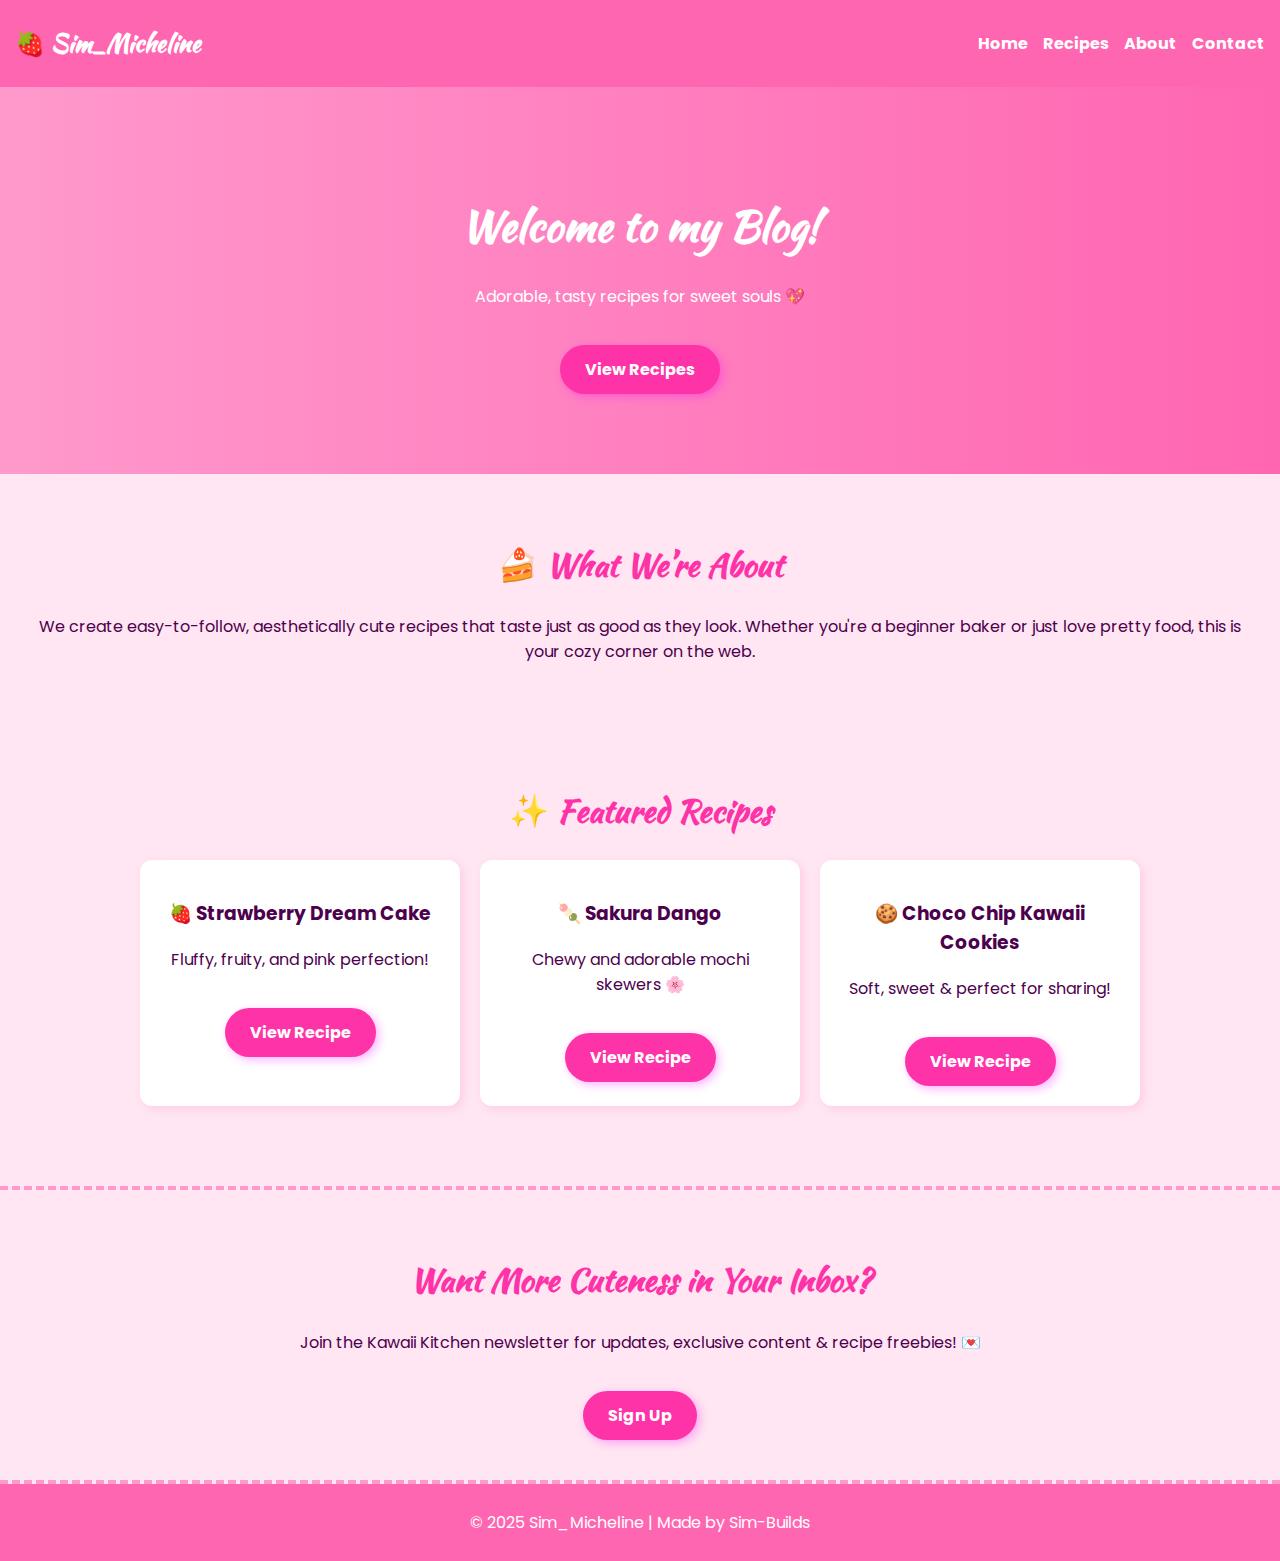
<file: index.html>
<!DOCTYPE html>
<html lang="en">
  <head>
    <meta charset="UTF-8" />
    <meta name="viewport" content="width=device-width, initial-scale=1.0" />
    <title>Sim_Micheline | Home</title>
    <link rel="stylesheet" href="styles.css" />
  </head>
  <body>
    <header>
      <div class="logo">🍓 Sim_Micheline</div>
      <nav>
        <ul>
          <li><a href="index.html">Home</a></li>
          <li><a href="/recipes/recipe-index.html">Recipes</a></li>
          <li><a href="about.html">About</a></li>
          <li><a href="contact.html">Contact</a></li>
        </ul>
      </nav>
    </header>

    <section id="hero">
      <h1>Welcome to my Blog!</h1>
      <p>Adorable, tasty recipes for sweet souls 💖</p>
      <a href="/recipes/recipe-index.html" class="btn">View Recipes</a>
    </section>

    <section class="intro-section">
      <h2>🍰 What We’re About</h2>
      <p>
        We create easy-to-follow, aesthetically cute recipes that taste just as
        good as they look. Whether you're a beginner baker or just love pretty
        food, this is your cozy corner on the web.
      </p>
    </section>

    <section class="featured-recipes">
      <h2>✨ Featured Recipes</h2>
      <div class="project-grid">
        <div class="project-card">
          <h3>🍓 Strawberry Dream Cake</h3>
          <p>Fluffy, fruity, and pink perfection!</p>
          <a href="/recipes/recipes.html?id=1" class="btn">View Recipe</a>
        </div>
        <div class="project-card">
          <h3>🍡 Sakura Dango</h3>
          <p>Chewy and adorable mochi skewers 🌸</p>
          <a href="/recipes//recipes.html?id=2" class="btn">View Recipe</a>
        </div>
        <div class="project-card">
          <h3>🍪 Choco Chip Kawaii Cookies</h3>
          <p>Soft, sweet & perfect for sharing!</p>
          <a href="/recipes/recipes.html" class="btn">View Recipe</a>
        </div>
      </div>
    </section>

    <section class="cta-banner">
      <h2>Want More Cuteness in Your Inbox?</h2>
      <p>
        Join the Kawaii Kitchen newsletter for updates, exclusive content &
        recipe freebies! 💌
      </p>
      <a href="contact.html" class="btn">Sign Up</a>
    </section>

    <footer>
      <p>&copy; 2025 Sim_Micheline | Made by Sim-Builds</p>
    </footer>
  </body>
</html>
</file>
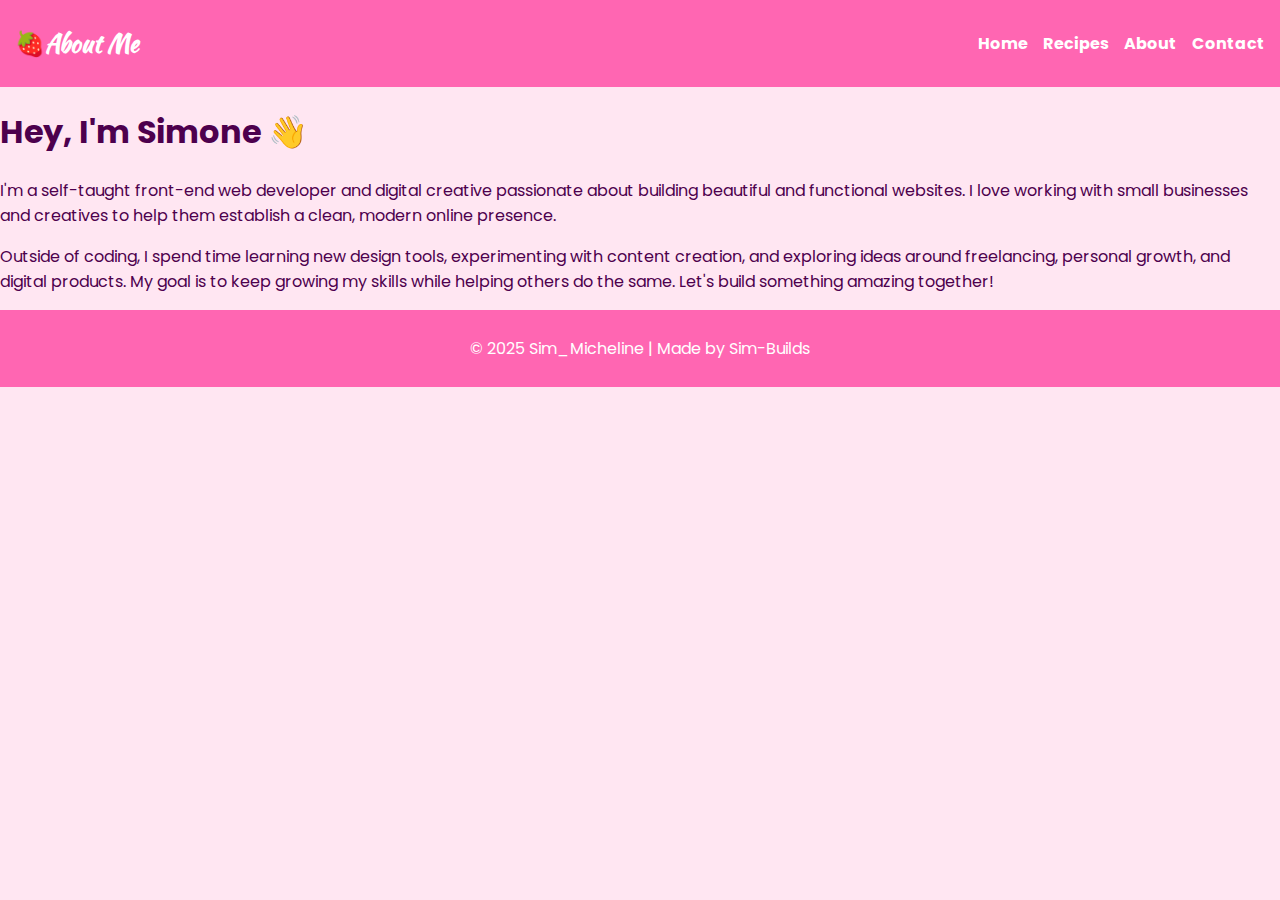
<file: about.html>
<!DOCTYPE html>
<html lang="en">
  <head>
    <meta charset="UTF-8" />
    <meta name="viewport" content="width=device-width, initial-scale=1.0" />
    <title>About Me |🍓 Sim_Micheline</title>
    <link rel="stylesheet" href="styles.css" />
  </head>
  <body>
    <header>
      <div class="logo">🍓About Me</div>
      <nav>
        <ul>
          <li><a href="index.html">Home</a></li>
          <li><a href="/recipes/recipe-index.html">Recipes</a></li>
          <li><a href="about.html">About</a></li>
          <li><a href="contact.html">Contact</a></li>
        </ul>
      </nav>
    </header>

    <div class="container">
      <h1>Hey, I'm Simone 👋</h1>
      <p>
        I'm a self-taught front-end web developer and digital creative
        passionate about building beautiful and functional websites. I love
        working with small businesses and creatives to help them establish a
        clean, modern online presence.
      </p>
      <p>
        Outside of coding, I spend time learning new design tools, experimenting
        with content creation, and exploring ideas around freelancing, personal
        growth, and digital products. My goal is to keep growing my skills while
        helping others do the same. Let's build something amazing together!
      </p>
    </div>

    <footer>
      <p>&copy; 2025 Sim_Micheline | Made by Sim-Builds</p>
    </footer>
  </body>
</html>
</file>
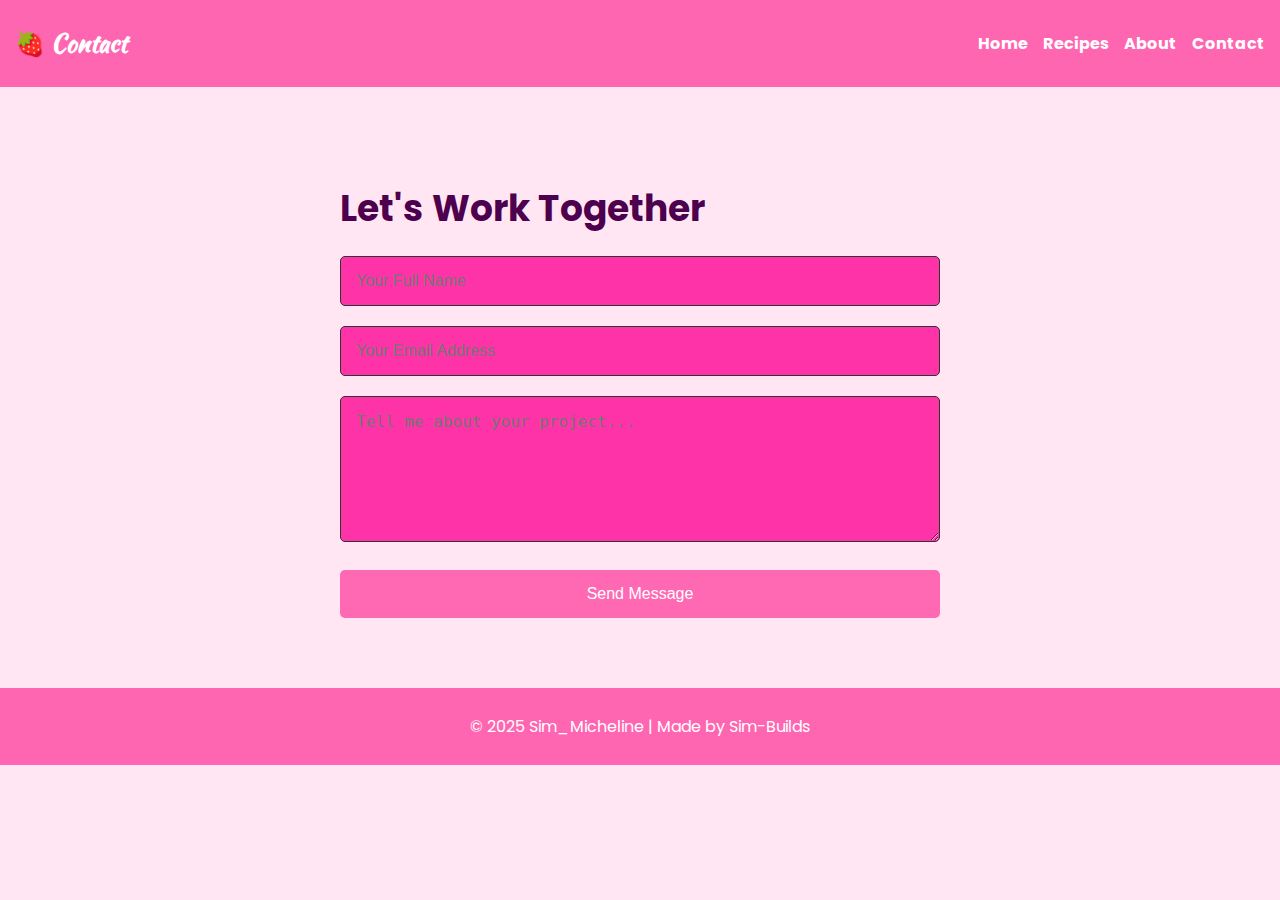
<file: contact.html>
<!DOCTYPE html>
<html lang="en">
  <head>
    <meta charset="UTF-8" />
    <meta name="viewport" content="width=device-width, initial-scale=1.0" />
    <title>Contact | 🍓 Sim_Micheline</title>
    <link rel="stylesheet" href="styles.css" />
    <style>
      body {
        font-family: "Poppins", sans-serif;
        background-color: #ffe6f2;
        color: #4d004d;
        margin: 0;
        padding: 0;
      }

      header {
        display: flex;
        justify-content: space-between;
        align-items: center;
        padding: 15px;
        background-color: #ff66b2;
        color: #fff;
      }

      .logo {
        font-size: 24px;
        font-weight: bold;
        font-family: "Kaushan Script", cursive;
      }
      nav ul {
        list-style: none;
        display: flex;
        gap: 15px;
      }

      nav ul li a {
        color: #fff;
        text-decoration: none;
        font-weight: bold;
      }

      .container {
        max-width: 600px;
        margin: 50px auto;
        padding: 20px;
      }
      h1 {
        font-size: 36px;
        margin-bottom: 20px;
      }
      form {
        display: flex;
        flex-direction: column;
      }
      input,
      textarea {
        padding: 15px;
        margin-bottom: 20px;
        background-color: #ff33a8;
        border: 1px solid #333;
        border-radius: 5px;
        color: #fff;
        font-size: 16px;
      }
      button {
        background-color: #ff69b4;
        color: #fff;
        border: none;
        padding: 15px;
        font-size: 16px;
        border-radius: 5px;
        cursor: pointer;
      }
      button:hover {
        background-color: #ff85c1;
      }
      footer {
        text-align: center;
        padding: 10px;
        background-color: #ff66b2;
        color: #fff;
        margin-top: 20px;
      }
    </style>
  </head>
  <body>
    <header>
      <div class="logo">🍓 Contact</div>
      <nav>
        <ul>
          <li><a href="index.html">Home</a></li>
          <li><a href="/recipes/recipe-index.html">Recipes</a></li>
          <li><a href="about.html">About</a></li>
          <li><a href="contact.html">Contact</a></li>
        </ul>
      </nav>
    </header>

    <div class="container">
      <h1>Let's Work Together</h1>
      <form action="https://formspree.io/f/your-form-id" method="POST">
        <input type="text" name="name" placeholder="Your Full Name" required />
        <input
          type="email"
          name="email"
          placeholder="Your Email Address"
          required
        />
        <textarea
          name="message"
          rows="6"
          placeholder="Tell me about your project..."
          required
        ></textarea>
        <button type="submit">Send Message</button>
      </form>
    </div>

    <footer>
      <p>&copy; 2025 Sim_Micheline | Made by Sim-Builds</p>
    </footer>
  </body>
</html>
</file>
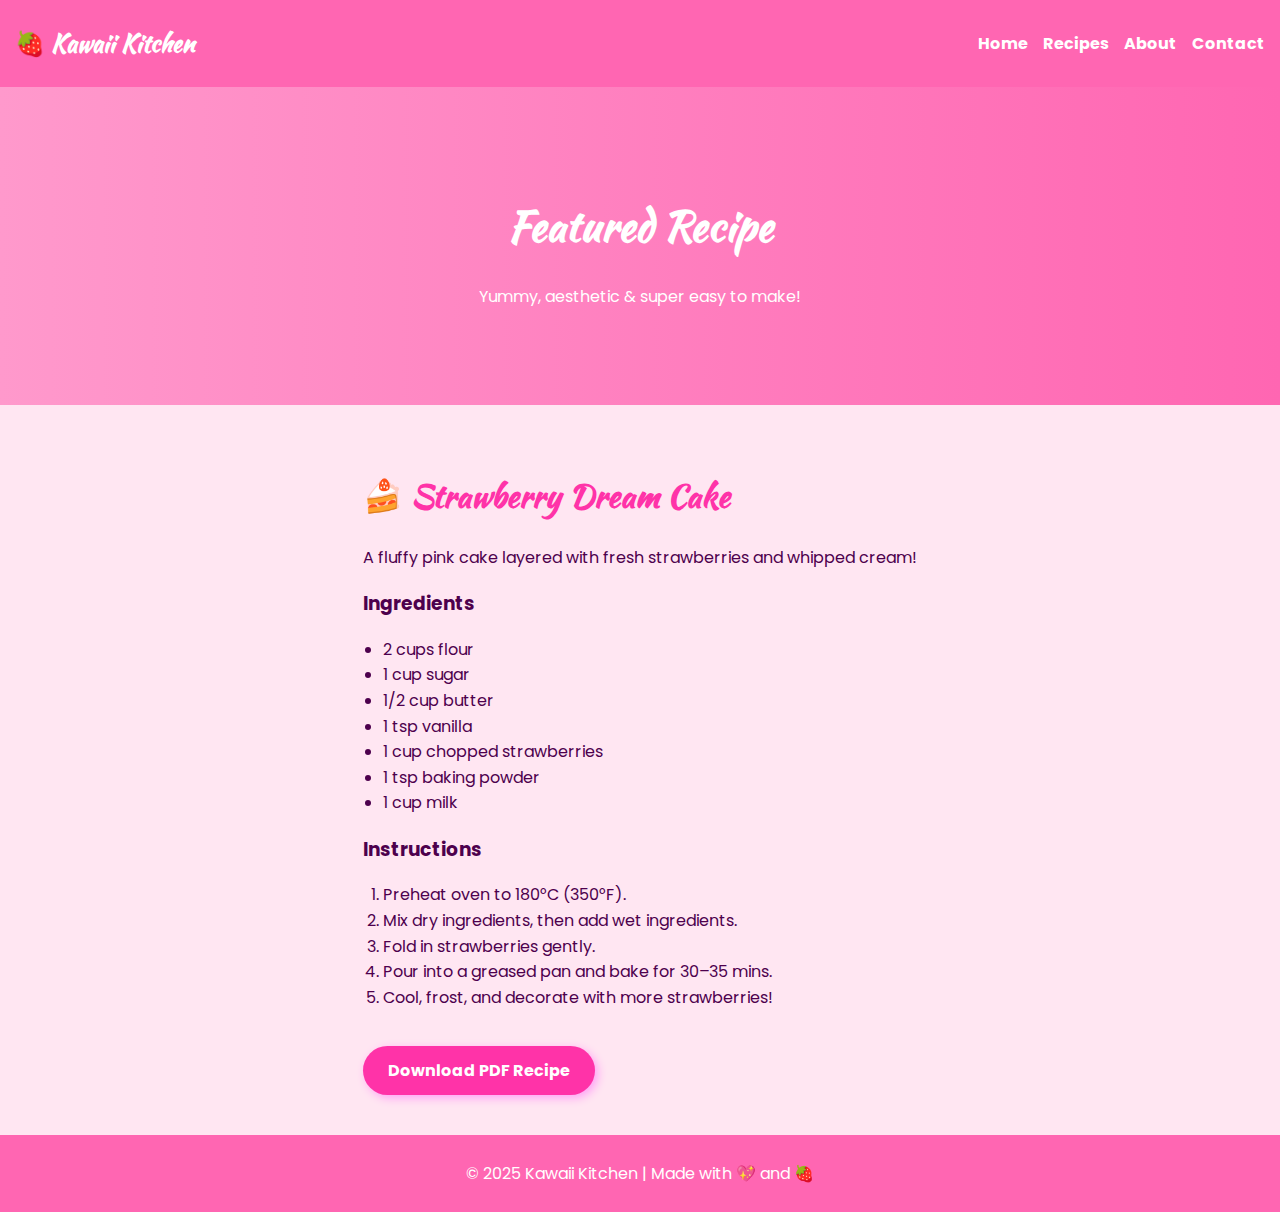
<file: Strawberry-dream.html>
<!DOCTYPE html>
<html lang="en">
  <head>
    <meta charset="UTF-8" />
    <meta name="viewport" content="width=device-width, initial-scale=1.0" />
    <title>Recipe Page | Kawaii Kitchen</title>

    <link rel="stylesheet" href="styles.css" />
  </head>
  <body>
    <header>
      <div class="logo">🍓 Kawaii Kitchen</div>
      <nav>
        <ul>
          <li><a href="index.html">Home</a></li>
          <li><a href="recipe.html">Recipes</a></li>
          <li><a href="about.html">About</a></li>
          <li><a href="contact.html">Contact</a></li>
        </ul>
      </nav>
    </header>

    <section id="hero">
      <h1>Featured Recipe</h1>
      <p>Yummy, aesthetic & super easy to make!</p>
    </section>

    <section class="recipe-container">
      <div class="recipe-card">
        <h2>🍰 Strawberry Dream Cake</h2>
        <p class="description">
          A fluffy pink cake layered with fresh strawberries and whipped cream!
        </p>
        <h3>Ingredients</h3>
        <ul>
          <li>2 cups flour</li>
          <li>1 cup sugar</li>
          <li>1/2 cup butter</li>
          <li>1 tsp vanilla</li>
          <li>1 cup chopped strawberries</li>
          <li>1 tsp baking powder</li>
          <li>1 cup milk</li>
        </ul>

        <h3>Instructions</h3>
        <ol>
          <li>Preheat oven to 180°C (350°F).</li>
          <li>Mix dry ingredients, then add wet ingredients.</li>
          <li>Fold in strawberries gently.</li>
          <li>Pour into a greased pan and bake for 30–35 mins.</li>
          <li>Cool, frost, and decorate with more strawberries!</li>
        </ol>

        <a href="#" class="btn">Download PDF Recipe</a>
      </div>
    </section>

    <footer>
      <p>&copy; 2025 Kawaii Kitchen | Made with 💖 and 🍓</p>
    </footer>
  </body>
</html>
</file>
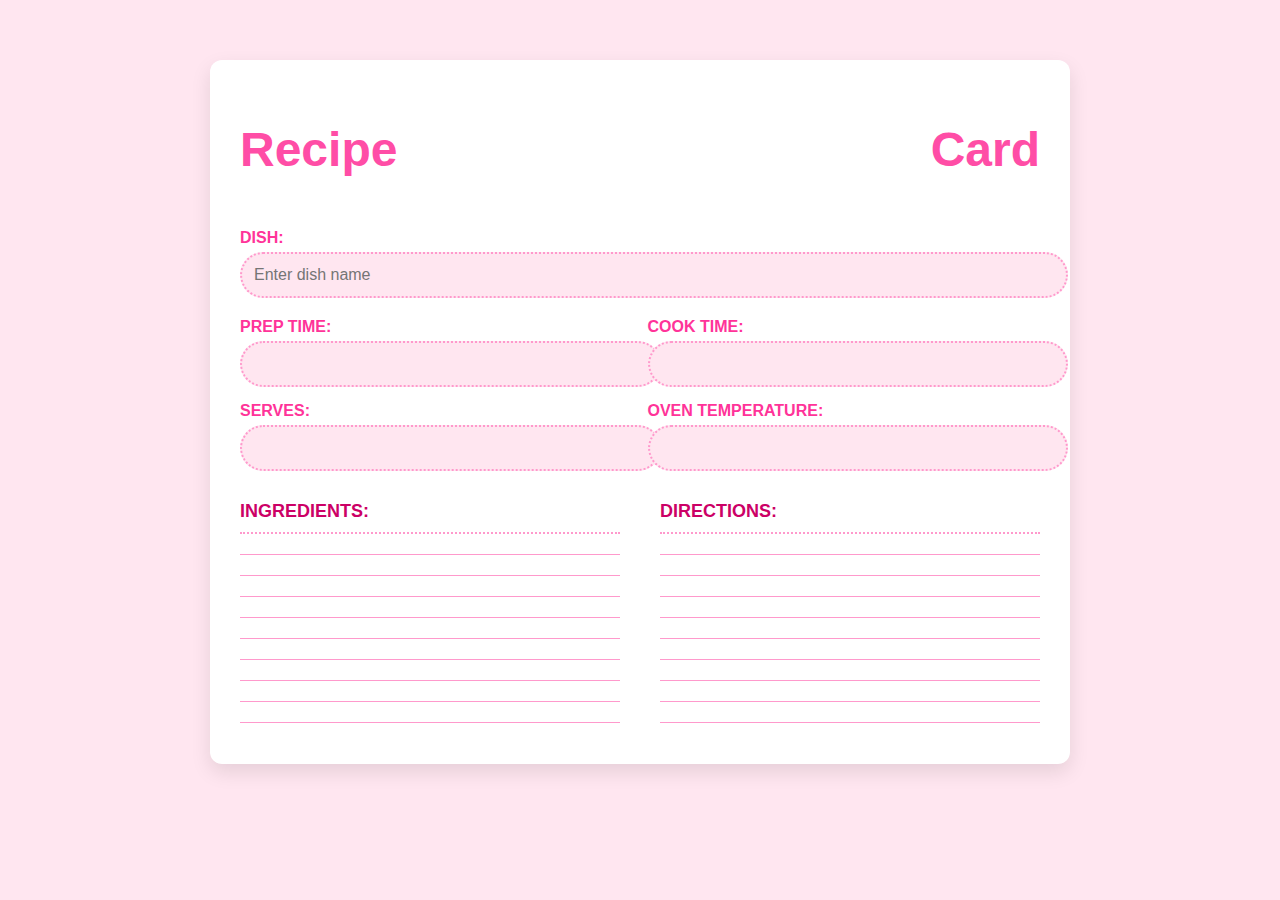
<file: recipes/recipe card.html>
<!DOCTYPE html>
<html lang="en">
  <head>
    <meta charset="UTF-8" />
    <meta name="viewport" content="width=device-width, initial-scale=1" />
    <title>Recipe Card</title>
    <style>
      body {
        background: #ffe6f0;
        font-family: "Poppins", sans-serif;
        margin: 0;
        padding: 20px;
      }

      .card {
        max-width: 800px;
        margin: 40px auto;
        padding: 30px;
        background: #fff;
        border-radius: 12px;
        box-shadow: 0 8px 20px rgba(0, 0, 0, 0.1);
      }

      .card-header {
        display: flex;
        justify-content: space-between;
        align-items: center;
        font-weight: bold;
        color: #ff4da6;
        font-size: 24px;
        margin-bottom: 20px;
      }

      .dish-name {
        margin-bottom: 20px;
      }

      .dish-name label {
        display: block;
        margin-bottom: 5px;
        font-weight: 600;
        color: #ff3399;
      }

      .dish-name input {
        width: 100%;
        padding: 12px;
        border: 2px dotted #ff99cc;
        border-radius: 30px;
        background: #ffe6f0;
        font-size: 16px;
      }

      .info-grid {
        display: grid;
        grid-template-columns: repeat(2, 1fr);
        gap: 15px;
        margin-bottom: 30px;
      }

      .info-field label {
        display: block;
        margin-bottom: 5px;
        font-weight: 600;
        color: #ff3399;
      }

      .info-field input {
        width: 100%;
        padding: 12px;
        border: 2px dotted #ff99cc;
        border-radius: 30px;
        background: #ffe6f0;
        font-size: 16px;
      }

      .ingredients-directions {
        display: grid;
        grid-template-columns: 1fr 1fr;
        gap: 40px;
        margin-top: 20px;
      }

      .section label {
        font-weight: 700;
        font-size: 18px;
        color: #cc0066;
        margin-bottom: 10px;
        display: block;
      }

      .lines {
        border-top: 2px dotted #ff99cc;
        height: 200px;
        background: repeating-linear-gradient(
          to bottom,
          transparent,
          transparent 20px,
          #ff99cc 20px,
          #ff99cc 21px
        );
      }
    </style>
  </head>
  <body>
    <div class="card">
      <header class="card-header">
        <h1>Recipe</h1>
        <h1>Card</h1>
      </header>

      <div class="dish-name">
        <label>DISH:</label>
        <input type="text" placeholder="Enter dish name" />
      </div>

      <div class="info-grid">
        <div class="info-field">
          <label>PREP TIME:</label>
          <input type="text" />
        </div>
        <div class="info-field">
          <label>COOK TIME:</label>
          <input type="text" />
        </div>
        <div class="info-field">
          <label>SERVES:</label>
          <input type="text" />
        </div>
        <div class="info-field">
          <label>OVEN TEMPERATURE:</label>
          <input type="text" />
        </div>
      </div>

      <div class="ingredients-directions">
        <div class="section">
          <label>INGREDIENTS:</label>
          <div class="lines"></div>
        </div>
        <div class="section">
          <label>DIRECTIONS:</label>
          <div class="lines"></div>
        </div>
      </div>
    </div>
  </body>
</html>
</file>
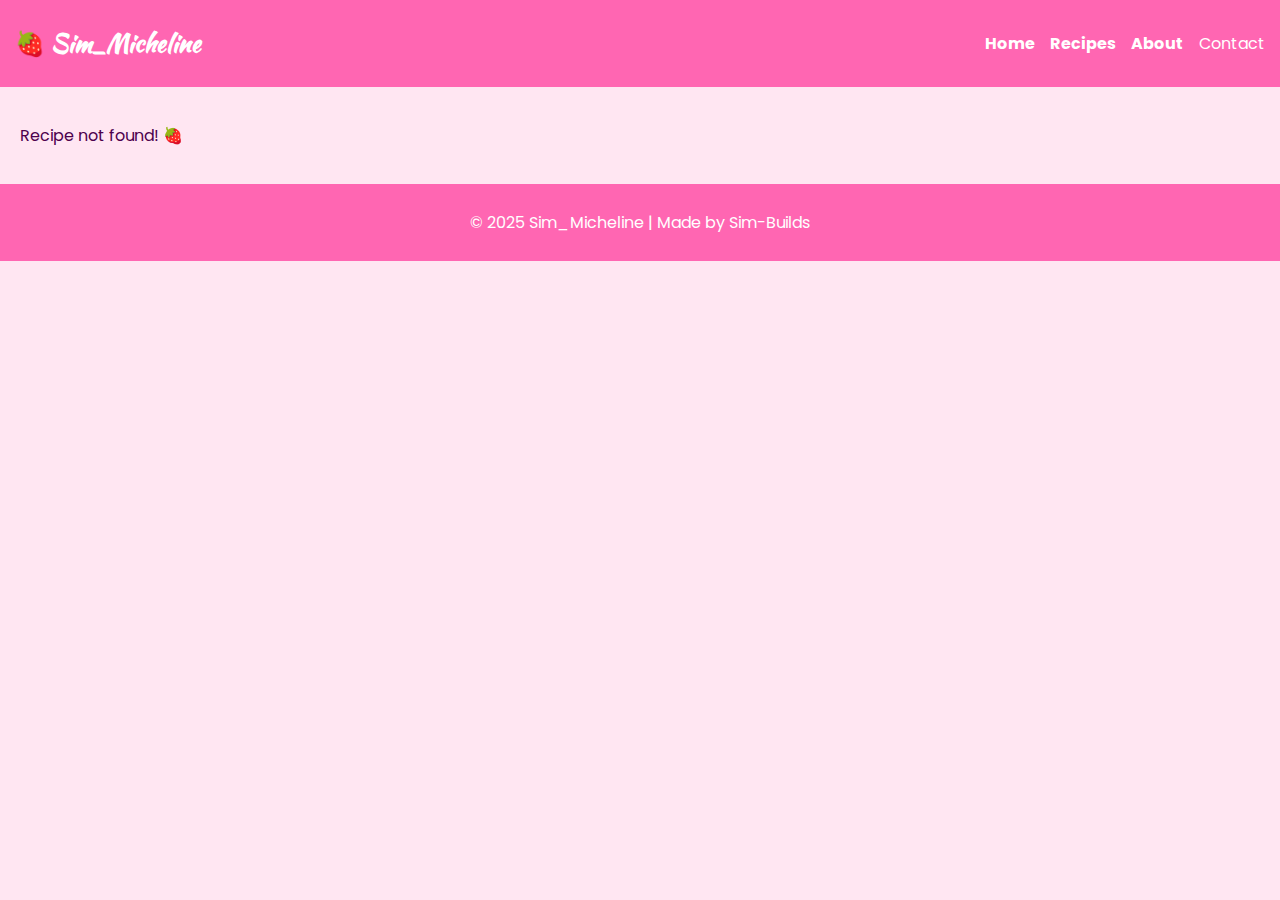
<file: recipes/recipes.html>
<!DOCTYPE html>
<html lang="en">
  <head>
    <meta charset="UTF-8" />
    <meta name="viewport" content="width=device-width, initial-scale=1.0" />
    <title>Recipe Page</title>
    <link rel="stylesheet" href="/recipes/styles.css" />
  </head>
  <body>
    <header>
      <div class="logo">🍓 Sim_Micheline</div>
      <nav>
        <ul>
          <li><a href="/index.html">Home</a></li>
          <li><a href="/recipes/recipe-index.html">Recipes</a></li>
          <li><a href="/#about.html">About</a></li>
          <li><a href="/contact.html"></a>Contact</a></li>
        </ul>
      </nav>
    </header>

    <section id="recipe-container" class="recipe-grid"></section>
    <footer>
      <p>&copy; 2025 Sim_Micheline | Made by Sim-Builds</p>
    </footer>
    <script>
      const urlParams = new URLSearchParams(window.location.search);
const recipeId = urlParams.get("id"); // example: ?id=1

fetch("recipes.json")
  .then((response) => response.json())
  .then((data) => {
    const container = document.getElementById("recipe-container");
    const recipe = data.find((r) => r.id == recipeId);

    if (recipe) {
      const card = document.createElement("div");
      card.classList.add("recipe-card");

      card.innerHTML = `
 <div class="custom-recipe-wrapper">
    <div class="recipe-card custom-recipe-card">
      <div class="dish-photo">
        <img src="${recipe.image}" alt="${
        recipe.title
      }" style="width: 100%; border-radius: 15px; margin-bottom: 20px;">
      </div>

      <div class="card-header">
        <h2>🍓 ${recipe.title}</h2>
      </div>

   

      <div class="info-grid">
        <div class="info-field">
          <label>PREP TIME:</label>
          <input type="text" value="${recipe.prepTime}" readonly>
        </div>
        <div class="info-field">
          <label>COOK TIME:</label>
          <input type="text" value="${recipe.cookTime}" readonly>
        </div>
        <div class="info-field">
          <label>SERVES:</label>
          <input type="text" value="${recipe.serves}" readonly>
        </div>
        <div class="info-field">
          <label>OVEN TEMPERATURE:</label>
          <input type="text" value="${recipe.ovenTemp}" readonly>
        </div>
      </div>

      <div class="ingredients-directions">
        <div class="section">
          <label>INGREDIENTS:</label>
          <div class="lines">
            ${recipe.ingredients.map((ing) => `<p>${ing}</p>`).join("")}
          </div>
        </div>
        <div class="section">
          <label>DIRECTIONS:</label>
          <div class="lines">
            ${recipe.instructions.map((step) => `<p>${step}</p>`).join("")}
          </div>
        </div>
      </div>
    </div>
  </div>
`;

      container.appendChild(card);
    } else {
      container.innerHTML = `<p>Recipe not found! 🍓</p>`;
    }
  })
  .catch((error) => {
    console.error("Error loading recipe:", error);
  });

fetch("custom-recipe-card.html")
  .then((response) => response.text())
  .then((data) => {
    document.getElementById("custom-recipe-card").innerHTML = data;
  });
    </script>
  </body>
</html>
</file>
<file: styles.css>
/* 🎀 Bold & Cute Anime Girl Theme 🎀 */
@import url("https://fonts.googleapis.com/css2?family=Poppins:wght@300;400;700&family=Kaushan+Script&display=swap");

body {
  font-family: "Poppins", sans-serif;
  background-color: #ffe6f2;
  color: #4d004d;
  margin: 0;
  padding: 0;
}

header {
  display: flex;
  justify-content: space-between;
  align-items: center;
  padding: 15px;
  background-color: #ff66b2;
  color: #fff;
}

.logo {
  font-size: 24px;
  font-weight: bold;
  font-family: "Kaushan Script", cursive;
}

nav ul {
  list-style: none;
  display: flex;
  gap: 15px;
}

nav ul li a {
  color: #fff;
  text-decoration: none;
  font-weight: bold;
}

#hero {
  text-align: center;
  padding: 80px 20px;
  background: linear-gradient(to right, #ff99cc, #ff66b2);
  color: white;
}

#hero h1 {
  font-size: 42px;
  font-family: "Kaushan Script", cursive;
}

.btn {
  display: inline-block;
  margin-top: 20px;
  padding: 12px 25px;
  background-color: #ff33a8;
  color: #fff;
  text-decoration: none;
  font-weight: bold;
  border-radius: 50px;
  box-shadow: 3px 3px 10px rgba(255, 0, 255, 0.3);
}

.project-grid {
  display: flex;
  justify-content: center;
  gap: 20px;
}

.project-card {
  background: #fff;
  padding: 10px;
  border-radius: 8px;
  box-shadow: 3px 3px 10px rgba(255, 105, 180, 0.3);
}
.recipe-container {
  display: flex;
  justify-content: center;
  padding: 40px 20px;
}

.recipe-card h2 {
  font-family: "Kaushan Script", cursive;
  font-size: 32px;
  color: #ff33a8;
}

.recipe-card ul,
.recipe-card ol {
  padding-left: 20px;
  line-height: 1.6;
}

.intro-section,
.featured-recipes,
.cta-banner {
  padding: 40px 20px;
  text-align: center;
}

.intro-section h2,
.featured-recipes h2,
.cta-banner h2 {
  font-family: "Kaushan Script", cursive;
  color: #ff33a8;
  font-size: 32px;
}

.project-grid {
  display: flex;
  flex-wrap: wrap;
  justify-content: center;
  gap: 20px;
  margin-top: 20px;
}

.project-card {
  background: #fff;
  padding: 20px;
  border-radius: 12px;
  width: 280px;
  box-shadow: 3px 3px 10px rgba(255, 105, 180, 0.2);
}
.products {
  display: grid;
  grid-template-columns: repeat(3, 1fr);
  gap: 1.5rem;
  padding: 2rem;
  max-width: 1200px;
  margin: 0 auto;
}

.product-card {
  background: white;
  border-radius: 8px;
  box-shadow: 0 0 10px rgba(0, 0, 0, 0.1);
  padding: 1rem;
  text-align: center;
}

.product-card img {
  width: 100%;
  height: auto;
  border-radius: 4px;
}

.recipe-grid {
  display: grid;
  grid-template-columns: repeat(auto-fit, minmax(280px, 1fr));
  gap: 20px;
  padding: 20px;
}

.recipe-card img {
  width: 100%;
  border-radius: 8px;
}
.custom-recipe-wrapper {
  padding: 50px 20px;
  border-radius: 20px;
  box-shadow: 0 20px 40px rgba(255, 105, 180, 0.2);
  margin-top: 40px;
  margin-bottom: 40px;
  background-image: url(overhead-view-peach-soft-smooth-foam-wallpaper.jpg);
  background-size: cover;
  background-repeat: no-repeat;
}

.custom-recipe-card {
  background: #ffffff;
  border-radius: 20px;
  padding: 30px;
  box-shadow: 0 8px 20px rgba(0, 0, 0, 0.1);
}

.card-header {
  text-align: center;
  font-size: 24px;
  color: #ff4da6;
  margin-bottom: 20px;
}

.dish-photo img {
  width: 100%;
  border-radius: 20px;
  margin-bottom: 20px;
}

.dish-name label,
.info-field label,
.section label {
  font-weight: 600;
  color: #ff3399;
  display: block;
  margin-bottom: 5px;
  font-size: 14px;
}

.dish-name input,
.info-field input {
  width: 90%;
  max-width: 350px;
  padding: 10px;
  font-size: 14px;
  border: 2px dotted #ff99cc;
  border-radius: 30px;
  background: #ffe6f0;
  display: block;
  margin-top: 5px;
}

.info-grid {
  display: grid;
  grid-template-columns: repeat(2, 1fr);
  gap: 20px;
  margin-top: 20px;
  margin-bottom: 30px;
}

.ingredients-directions {
  display: grid;
  grid-template-columns: 1fr 1fr;
  gap: 40px;
  margin-top: 20px;
}

.lines {
  border-top: 2px dotted #ff99cc;
  margin-top: 10px;
  padding-top: 10px;

  height: auto;
  min-height: 200px;
  overflow-wrap: break-word;
  word-wrap: break-word;
  width: 100%;
  box-sizing: border-box;
}

.lines p {
  font-size: 14px;
  margin: 5px 0;
}

footer {
  text-align: center;
  padding: 10px;
  background-color: #ff66b2;
  color: #fff;
}

button {
  background: #ff5722;
  color: white;
  padding: 0.5rem 1rem;
  border: none;
  margin-top: 0.5rem;
  border-radius: 4px;
  cursor: pointer;
  transition: background 0.3s;
}

button:hover {
  background: #e64a19;
}

.cta-banner {
  background-color: #ffe6f2;
  border-top: 4px dashed #ff99cc;
  border-bottom: 4px dashed #ff99cc;
  margin-top: 40px;
}
input,
textarea {
  padding: 15px;
  margin-bottom: 20px;
  background-color: #ff33a8;
  border: 1px solid #333;
  border-radius: 5px;
  color: #fff;
  font-size: 16px;
}
orm {
  display: flex;
  flex-direction: column;
}

button {
  background-color: #ff69b4;
  color: #fff;
  border: none;
  padding: 15px;
  font-size: 16px;
  border-radius: 5px;
  cursor: pointer;
}
button:hover {
  background-color: #ff85c1;
}
@media (max-width: 768px) {
  .info-grid {
    grid-template-columns: 1fr;
  }

  .ingredients-directions {
    grid-template-columns: 1fr;
  }

  .card-header {
    font-size: 20px;
  }

  .dish-name input,
  .info-field input {
    width: 100%;
    max-width: 100%;
  }
}

@media (max-width: 480px) {
  .card-header {
    font-size: 18px;
  }

  .dish-name label,
  .info-field label,
  .section label {
    font-size: 12px;
  }

  .lines p {
    font-size: 13px;
  }
}
</file>
<file: recipes/styles.css>
/* 🎀 Bold & Cute Anime Girl Theme 🎀 */
@import url("https://fonts.googleapis.com/css2?family=Poppins:wght@300;400;700&family=Kaushan+Script&display=swap");

body {
  font-family: "Poppins", sans-serif;
  background-color: #ffe6f2;
  color: #4d004d;
  margin: 0;
  padding: 0;
}

header {
  display: flex;
  justify-content: space-between;
  align-items: center;
  padding: 15px;
  background-color: #ff66b2;
  color: #fff;
}

.logo {
  font-size: 24px;
  font-weight: bold;
  font-family: "Kaushan Script", cursive;
}

nav ul {
  list-style: none;
  display: flex;
  gap: 15px;
}

nav ul li a {
  color: #fff;
  text-decoration: none;
  font-weight: bold;
}

#hero {
  text-align: center;
  padding: 80px 20px;
  background: linear-gradient(to right, #ff99cc, #ff66b2);
  color: white;
}

#hero h1 {
  font-size: 42px;
  font-family: "Kaushan Script", cursive;
}

.btn {
  display: inline-block;
  margin-top: 20px;
  padding: 12px 25px;
  background-color: #ff33a8;
  color: #fff;
  text-decoration: none;
  font-weight: bold;
  border-radius: 50px;
  box-shadow: 3px 3px 10px rgba(255, 0, 255, 0.3);
}

.project-grid {
  display: flex;
  justify-content: center;
  gap: 20px;
}

.project-card {
  background: #fff;
  padding: 10px;
  border-radius: 8px;
  box-shadow: 3px 3px 10px rgba(255, 105, 180, 0.3);
}
.recipe-container {
  display: flex;
  justify-content: center;
  padding: 40px 20px;
}

.recipe-card h2 {
  font-family: "Kaushan Script", cursive;
  font-size: 32px;
  color: #ff33a8;
}

.recipe-card ul,
.recipe-card ol {
  padding-left: 20px;
  line-height: 1.6;
}

.intro-section,
.featured-recipes,
.cta-banner {
  padding: 40px 20px;
  text-align: center;
}

.intro-section h2,
.featured-recipes h2,
.cta-banner h2 {
  font-family: "Kaushan Script", cursive;
  color: #ff33a8;
  font-size: 32px;
}

.project-grid {
  display: flex;
  flex-wrap: wrap;
  justify-content: center;
  gap: 20px;
  margin-top: 20px;
}

.project-card {
  background: #fff;
  padding: 20px;
  border-radius: 12px;
  width: 280px;
  box-shadow: 3px 3px 10px rgba(255, 105, 180, 0.2);
}
.products {
  display: grid;
  grid-template-columns: repeat(3, 1fr);
  gap: 1.5rem;
  padding: 2rem;
  max-width: 1200px;
  margin: 0 auto;
}

.product-card {
  background: white;
  border-radius: 8px;
  box-shadow: 0 0 10px rgba(0, 0, 0, 0.1);
  padding: 1rem;
  text-align: center;
}

.product-card img {
  width: 100%;
  height: auto;
  border-radius: 4px;
}

.recipe-grid {
  display: grid;
  grid-template-columns: repeat(auto-fit, minmax(280px, 1fr));
  gap: 20px;
  padding: 20px;
}

.recipe-card img {
  width: 100%;
  border-radius: 8px;
}
.custom-recipe-wrapper {
  padding: 50px 20px;
  border-radius: 20px;
  box-shadow: 0 20px 40px rgba(255, 105, 180, 0.2);
  margin-top: 40px;
  margin-bottom: 40px;
  background-image: url(overhead-view-peach-soft-smooth-foam-wallpaper.jpg);
  background-size: cover;
  background-repeat: no-repeat;
}

.custom-recipe-card {
  background: #ffffff;
  border-radius: 20px;
  padding: 30px;
  box-shadow: 0 8px 20px rgba(0, 0, 0, 0.1);
}

.card-header {
  text-align: center;
  font-size: 24px;
  color: #ff4da6;
  margin-bottom: 20px;
}

.dish-photo img {
  width: 100%;
  border-radius: 20px;
  margin-bottom: 20px;
}

.dish-name label,
.info-field label,
.section label {
  font-weight: 600;
  color: #ff3399;
  display: block;
  margin-bottom: 5px;
  font-size: 14px;
}

.dish-name input,
.info-field input {
  width: 90%;
  max-width: 350px;
  padding: 10px;
  font-size: 14px;
  border: 2px dotted #ff99cc;
  border-radius: 30px;
  background: #ffe6f0;
  display: block;
  margin-top: 5px;
}

.info-grid {
  display: grid;
  grid-template-columns: repeat(2, 1fr);
  gap: 20px;
  margin-top: 20px;
  margin-bottom: 30px;
}

.ingredients-directions {
  display: grid;
  grid-template-columns: 1fr 1fr;
  gap: 40px;
  margin-top: 20px;
}

.lines {
  border-top: 2px dotted #ff99cc;
  margin-top: 10px;
  padding-top: 10px;

  height: auto;
  min-height: 200px;
  overflow-wrap: break-word;
  word-wrap: break-word;
  width: 100%;
  box-sizing: border-box;
}

.lines p {
  font-size: 14px;
  margin: 5px 0;
}

footer {
  text-align: center;
  padding: 10px;
  background-color: #ff66b2;
  color: #fff;
}

button {
  background: #ff5722;
  color: white;
  padding: 0.5rem 1rem;
  border: none;
  margin-top: 0.5rem;
  border-radius: 4px;
  cursor: pointer;
  transition: background 0.3s;
}

button:hover {
  background: #e64a19;
}

.cta-banner {
  background-color: #ffe6f2;
  border-top: 4px dashed #ff99cc;
  border-bottom: 4px dashed #ff99cc;
  margin-top: 40px;
}
input,
textarea {
  padding: 15px;
  margin-bottom: 20px;
  background-color: #ff33a8;
  border: 1px solid #333;
  border-radius: 5px;
  color: #fff;
  font-size: 16px;
}
orm {
  display: flex;
  flex-direction: column;
}

button {
  background-color: #ff69b4;
  color: #fff;
  border: none;
  padding: 15px;
  font-size: 16px;
  border-radius: 5px;
  cursor: pointer;
}
button:hover {
  background-color: #ff85c1;
}
@media (max-width: 768px) {
  .info-grid {
    grid-template-columns: 1fr;
  }

  .ingredients-directions {
    grid-template-columns: 1fr;
  }

  .card-header {
    font-size: 20px;
  }

  .dish-name input,
  .info-field input {
    width: 100%;
    max-width: 100%;
  }
}

@media (max-width: 480px) {
  .card-header {
    font-size: 18px;
  }

  .dish-name label,
  .info-field label,
  .section label {
    font-size: 12px;
  }

  .lines p {
    font-size: 13px;
  }
}
</file>
